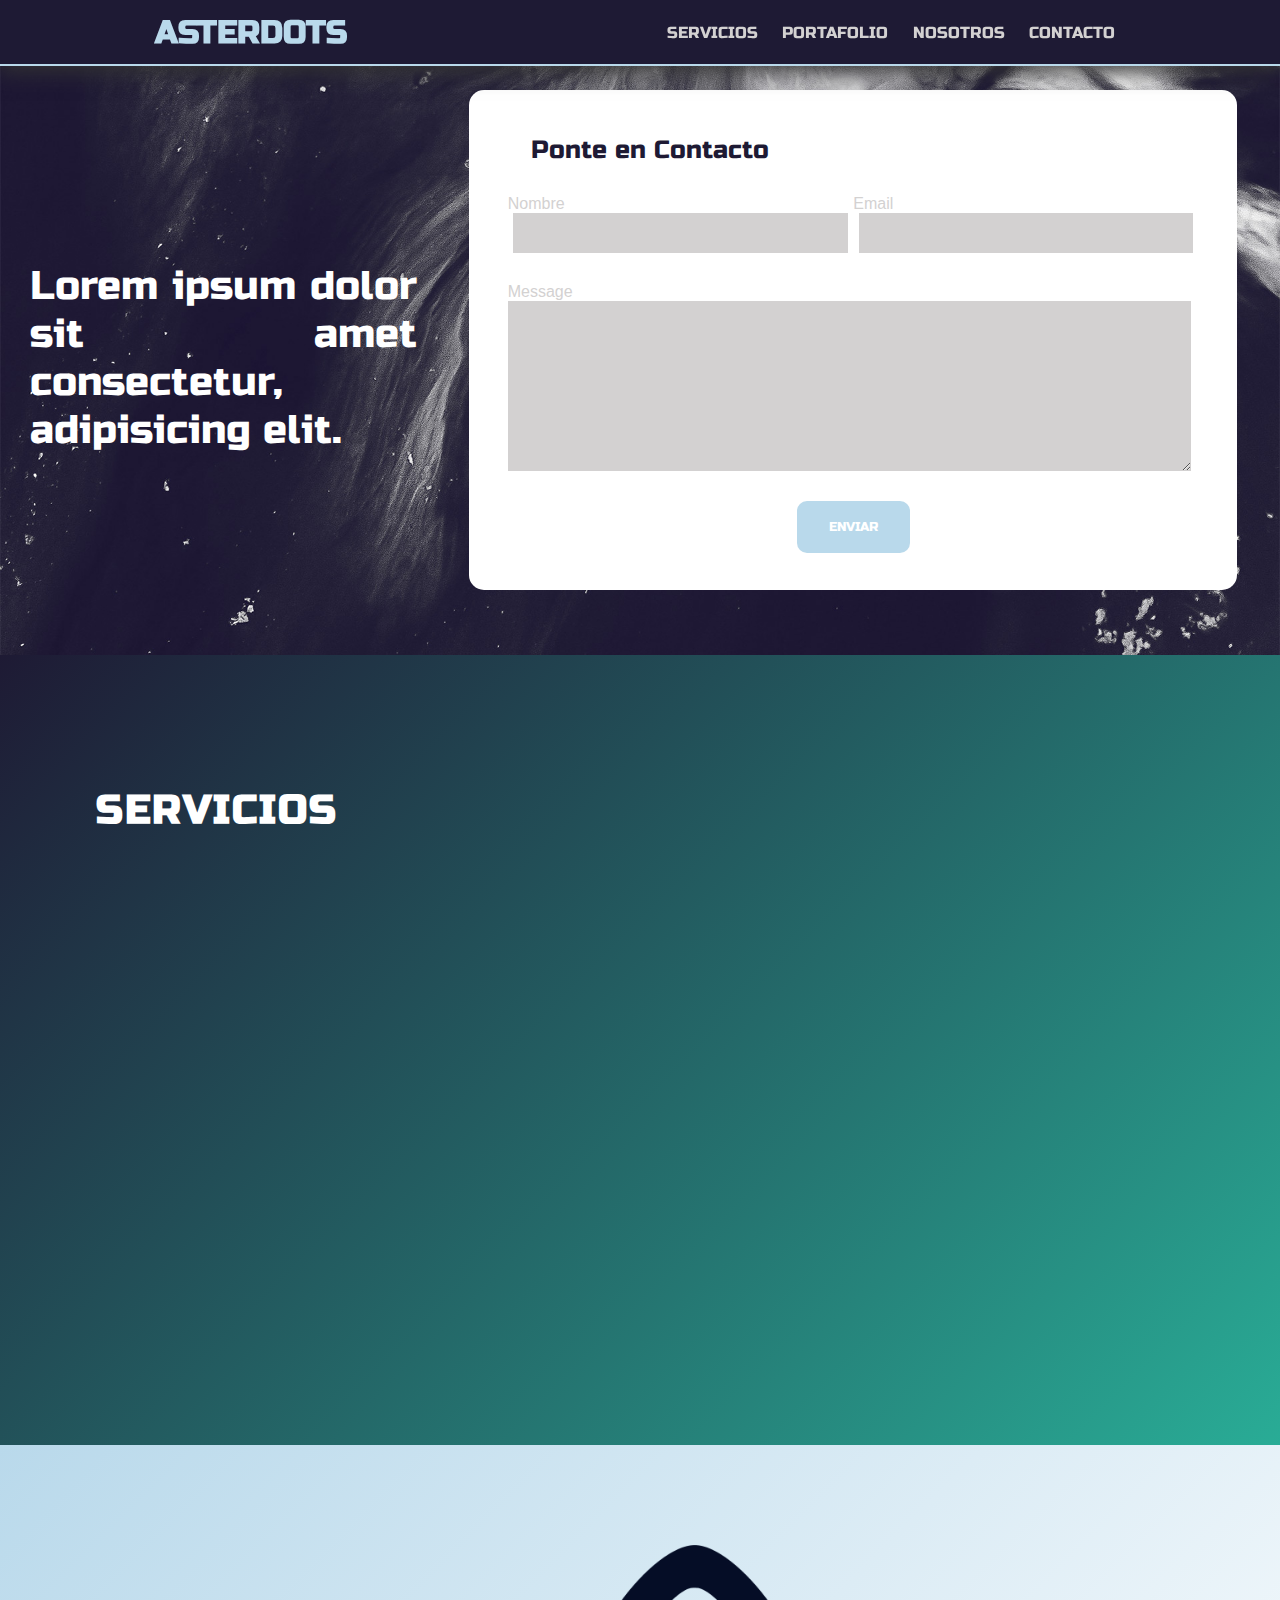
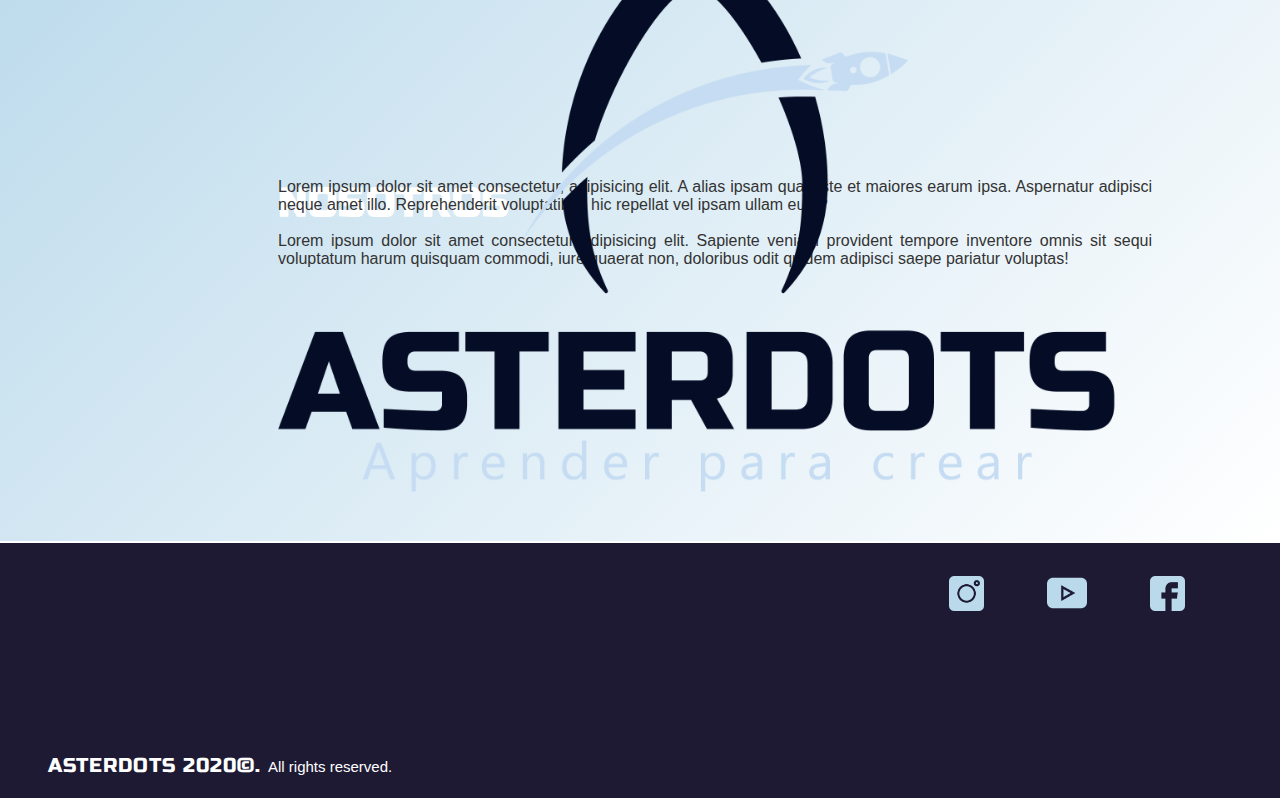
<file: Asterdots/index.html>
<!DOCTYPE html>
<html lang="en">
<head>
    <meta charset="UTF-8">
    <meta name="viewport" content="width=device-width, initial-scale=1.0">
    <meta http-equiv="X-UA-Compatible" content="ie=edge">
    <title>Asterdots</title>
    <link rel="stylesheet" href="css/main.css">
    <link rel="icon" href="img/fav.png" type="image/png">
    <link href="https://fonts.googleapis.com/css?family=Open+Sans|Russo+One&display=swap" rel="stylesheet">
</head>
<body>
    <div class="hamburger-menu" id="ham-menu" onclick="hide()">
        <div class="menu">
            <div>
                <div>
                    <ul>
                        <li><a href="#service-page" onclick="hide()">SERVICIOS</a></li>
                        <li><a href="html/portfolio.html" onclick="hide()">PORTAFOLIO</a></li>
                        <li><a href="#about-page" onclick="hide()">NOSOTROS</a></li>
                        <li><a href="#contact-page" onclick="hide()">CONTACTO</a></li>
                    </ul>
                </div>
            </div>
        </div>
    </div>
    <header>
        <a href="#"><h1>ASTERDOTS</h1></a>
        <nav class="menu-horizontal">
            <ul>
                <li><a href="#service-page">SERVICIOS</a></li>
                <li><a href="html/portfolio.html">PORTAFOLIO</a></li>
                <li><a href="#about-page">NOSOTROS</a></li>
                <li><a href="#contact-page">CONTACTO</a></li>
            </ul>
        </nav>
        <div class="header__menu--wrapper">
            <input type="checkbox" class="toggler" id="shutter" onclick="hide()">
            <div class="hamburger" id="hamburger"><div></div></div>
        </div>
    </header>
    <main class="container">
        <div class="hero">
            <span>Lorem ipsum dolor sit amet consectetur, adipisicing elit.</span>
            <div class="hero-form">
                <span>Ponte en Contacto</span>
                <form action="#" id="form">
                    <div class="name-input">
                        <p>Nombre</p>
                        <input type="text">
                    </div>
                    <div class="email-input">
                        <p>Email</p>
                        <input type="text">
                    </div>
                    <div class="message-input">
                        <p>Message</p>
                        <textarea name="" id="" cols="30" rows="10"></textarea>
                    </div>
                    <div class="button-input">
                        <button>ENVIAR</button>
                    </div>
                </form>
            </div>
        </div>
        <div class="servicios-container" id="service-page">
            <div class="serv-txt">
                <h2>SERVICIOS</h2>
            </div>
            <div class="serv" id="desarrollo"> <span>Desarrollo web</span> </div>
            <div class="serv" id="brand"> <span>Branding</span> </div>
            <div class="serv" id="mkt"> <span>Marketing Digital</span> </div>
        </div>
        <div class="about-container">
            <div class="about" id="about-page">
                <h2>NOSOTROS</h2>
                <div class="txt">
                    <p>Lorem ipsum dolor sit amet consectetur, adipisicing elit. A alias ipsam quas iste et maiores earum ipsa. Aspernatur adipisci neque amet illo. Reprehenderit voluptatibus hic repellat vel ipsam ullam eum?</p>
                    <br>
                    <p>Lorem ipsum dolor sit amet consectetur adipisicing elit. Sapiente veniam provident tempore inventore omnis sit sequi voluptatum harum quisquam commodi, iure quaerat non, doloribus odit quidem adipisci saepe pariatur voluptas!</p>
                </div>
                <br>
                <img src="img/logo.png" alt="">
            </div>
        </div>
    </main>
    <footer id="contact-page">
        <div class="footer-txt">
            <!--<span>Ponte en Contacto</span>-->
            <div class="social-media">
                 <a href="https://www.instagram.com/asterdots/" target="_blank"> <img src="img/it.png" alt="" id="it"> </a>
                 <a href="https://www.youtube.com/channel/UC3nblRQ8EN4Ax-28-f6YMRg" target="_blank"> <img src="img/yt.png" alt="" id="yt"> </a>
                <a href="https://www.facebook.com/asterdots/" target="_blank"> <img src="img/fb.png" alt="" id="fb"> </a>
            </div>
        </div>
       <div class="footer-info"> <p><span>ASTERDOTS 2020&copy;. </span>  All rights reserved.</p></div>
       <script src="./js/app.js"></script>
    </footer>    
</body>
</html>
</file>
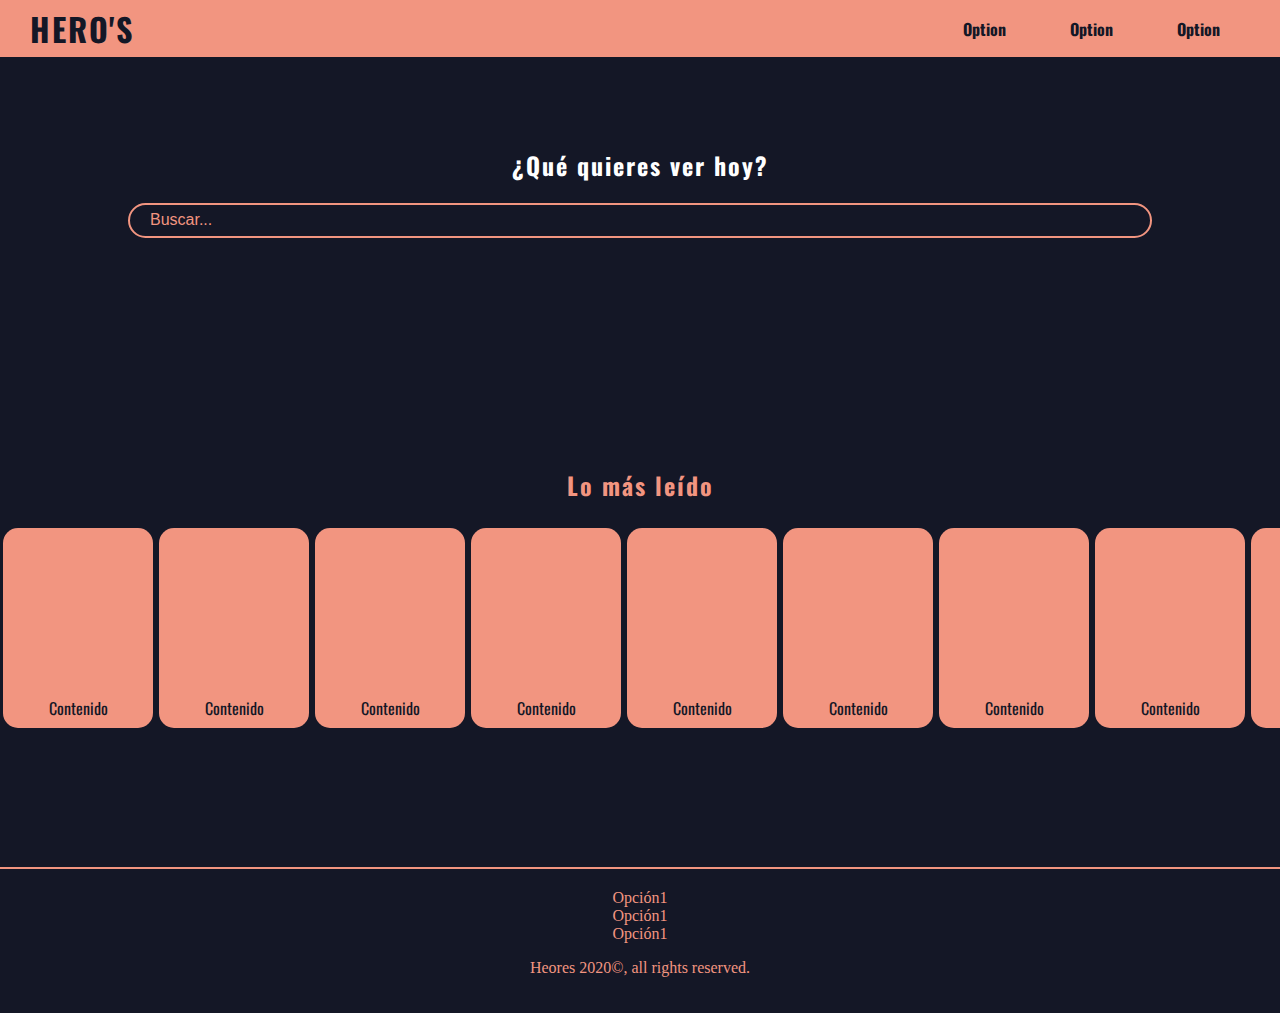
<file: Test/index.html>
<!DOCTYPE html>
<html lang="en">
  <head>
    <meta charset="UTF-8">
    <meta name="viewport" content="width=device-width, initial-scale=1.0">
    <title>Hero's</title>
    <link rel="stylesheet" href="./css/styles.css">
  </head>
  <body>
    <header class="header">
      <h1>HERO'S</h1>
      <nav class="horizontal-menu">
        <a href="/">Option</a>
        <a href="/">Option</a>
        <a href="/">Option</a>
      </nav>
      <div class="header__menu--profile">
        <!-- <p>Menu</p> -->
        <img src="./assets/menu.png" alt="menu">
        <div class="hamburger-menu">
          <ul>
            <li><a href="/">Opción</a></li>
            <li><a href="/">Opción</a></li>
            <li><a href="/">Opción</a></li>
          </ul>
        </div>
      </div>
    </header>
    <section class="main">
      <h2 class="main__title">¿Qué quieres ver hoy?</h2>
      <input class="main__title--input" type="text" placeholder="Buscar...">
    </section>
    <section class="carousel">
      <h2>Lo más leído</h2>
      <div class="carousel__container">
        <div class="carousel-item">Contenido</div>
        <div class="carousel-item">Contenido</div>
        <div class="carousel-item">Contenido</div>
        <div class="carousel-item">Contenido</div>
        <div class="carousel-item">Contenido</div>
        <div class="carousel-item">Contenido</div>
        <div class="carousel-item">Contenido</div>
        <div class="carousel-item">Contenido</div>
        <div class="carousel-item">Contenido</div>
      </div>
    </section>
    <footer class="footer">
      <a href="/">Opción1</a>
      <a href="/">Opción1</a>
      <a href="/">Opción1</a>
      <p><span>Heores 2020&copy;,</span> all rights reserved.</p>
    </footer>
  </body>
</html>
</file>
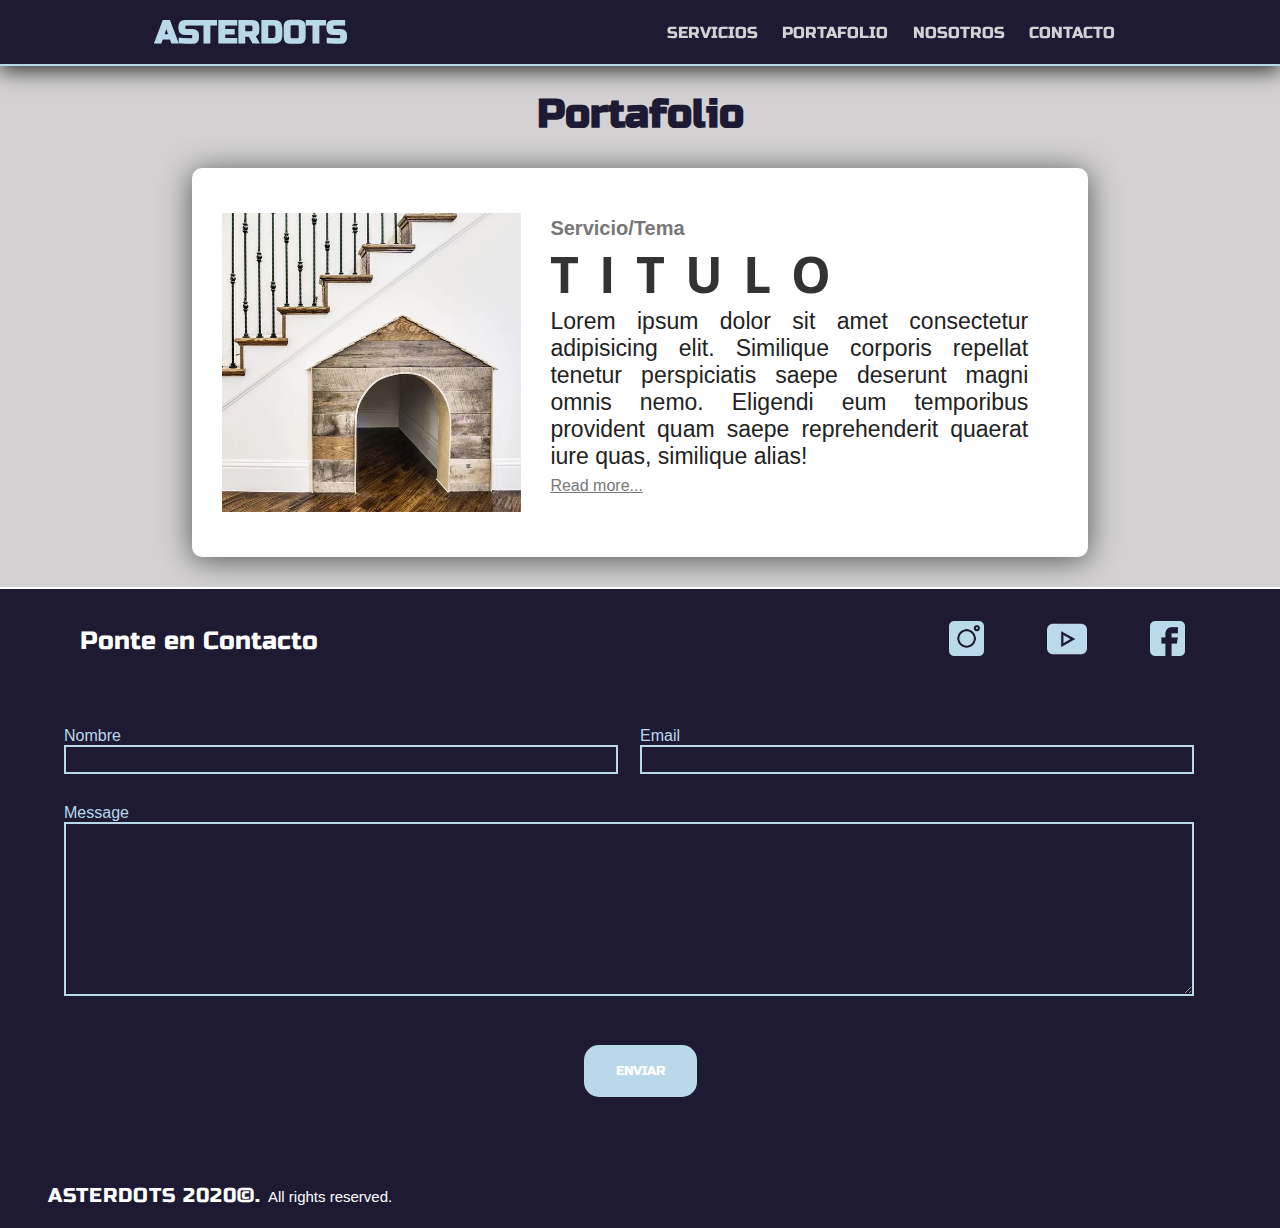
<file: Asterdots/html/portfolio.html>
<!DOCTYPE html>
<html lang="en">
<head>
    <meta charset="UTF-8">
    <meta name="viewport" content="width=device-width, initial-scale=1.0">
    <meta http-equiv="X-UA-Compatible" content="ie=edge">
    <title>Asterdots</title>
    <link rel="stylesheet" href="../css/main.css">
    <link rel="icon" href="../img/fav.png" type="image/png">
    <link href="https://fonts.googleapis.com/css?family=Open+Sans|Russo+One&display=swap" rel="stylesheet">
</head>
<body>
    <div class="hamburger-menu" id="ham-menu" onclick="hide()">
        <div class="menu">
            <div>
                <div>
                    <ul>
                        <li><a href="../index.html#service-page" onclick="hide()">SERVICIOS</a></li>
                        <li><a href="#" onclick="hide()">PORTAFOLIO</a></li>
                        <li><a href="../index.html#about-page" onclick="hide()" >NOSOTROS</a></li>
                        <li><a href="../index.html#contact-page" onclick="hide()">CONTACTO</a></li>
                    </ul>
                </div>
            </div>
        </div>
    </div>
    <header>
        <a href="../index.html"><h1>ASTERDOTS</h1></a>
        <nav class="menu-horizontal">
            <ul>
                <li><a href="../index.html#service-page">SERVICIOS</a></li>
                <li><a href="#">PORTAFOLIO</a></li>
                <li><a href="../index.html#about-page">NOSOTROS</a></li>
                <li><a href="../index.html#contact-page">CONTACTO</a></li>
            </ul>
        </nav>
        <div class="header__menu--wrapper">
            <input type="checkbox" class="toggler" id="shutter" onclick="hide()">
            <div class="hamburger" id="hamburger"><div></div></div>
        </div>
    </header>
    <main class="container">
        <div class="portfolio-container">
            <h1>Portafolio</h1>
            <div class="project-card">
                <img src="../img/house.webp" alt="">
                <div class="project-title">
                    <span>Servicio/Tema</span>
                    <h2>TITULO</h2>
                </div>
                <p>Lorem ipsum dolor sit amet consectetur adipisicing elit. Similique corporis repellat tenetur perspiciatis saepe deserunt magni omnis nemo. Eligendi eum temporibus provident quam saepe reprehenderit quaerat iure quas, similique alias! <br /> <a href="#">Read more...</a></p>
            </div>
        </div>
    </main>
    <footer id="contact-page">
        <div class="footer-txt">
            <span>Ponte en Contacto</span>
            <div class="social-media">
                 <a href="https://www.instagram.com/asterdots/" target="_blank"> <img src="../img/it.png" alt="" id="it"> </a>
                 <a href="https://www.youtube.com/channel/UC3nblRQ8EN4Ax-28-f6YMRg" target="_blank"> <img src="../img/yt.png" alt="" id="yt"> </a>
                <a href="https://www.facebook.com/asterdots/" target="_blank"> <img src="../img/fb.png" alt="" id="fb"> </a>
            </div>
        </div>
         <div class="footer-form">
            <form action="">
                <div class="footer-name">
                    <p>Nombre</p>
                    <input type="text">
                </div>
                <div class="footer-email">
                    <p>Email</p>
                    <input type="text">
                </div>
                <div class="footer-message">
                    <p>Message</p>
                    <textarea name="" id="" cols="30" rows="10"></textarea>
                </div>
                <div class="footer-button">
                    <button>ENVIAR</button>
                </div>
            </form>
        </div> 
       <div class="footer-info"> <p><span>ASTERDOTS 2020&copy;. </span>  All rights reserved.</p></div>
       <script src="../js/app.js"></script>
    </footer>    
</body>
</html>
</file>
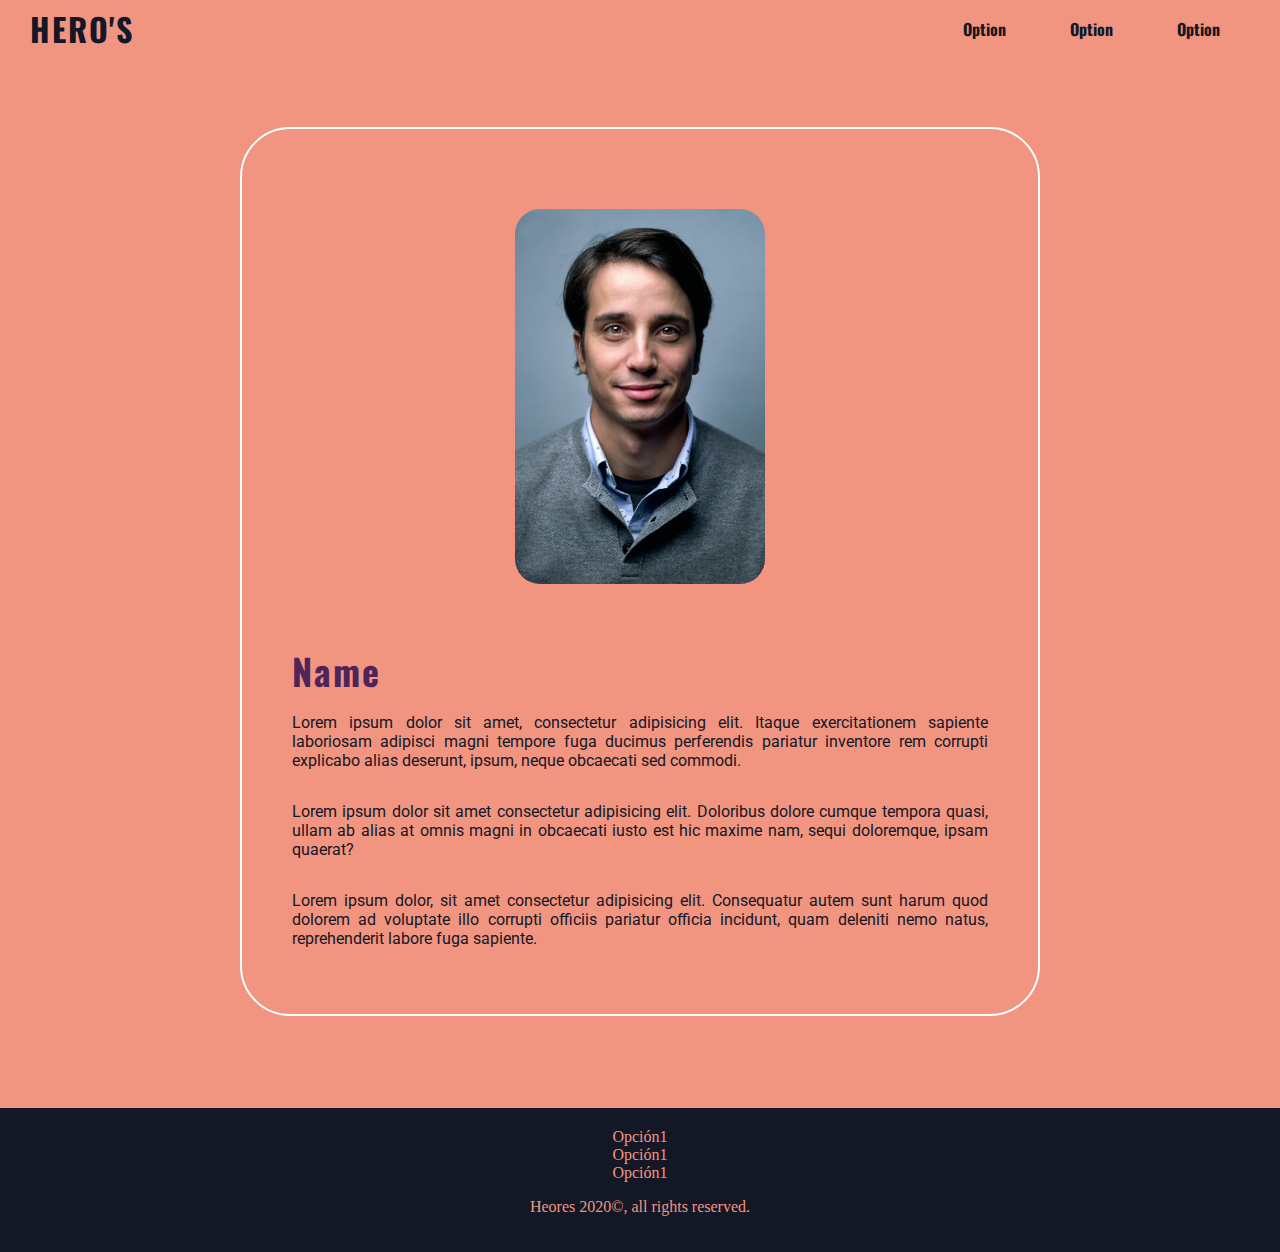
<file: Test/html/Biografía.html>
<!DOCTYPE html>
<html lang="en">
  <head>
    <meta charset="UTF-8">
    <meta name="viewport" content="width=device-width, initial-scale=1.0">
    <title>Biografía</title>
    <link rel="stylesheet" href="../css/styles.css">
  </head>
  <body>
    <header class="header">
      <h1>HERO'S</h1>
      <nav class="horizontal-menu">
        <a href="/">Option</a>
        <a href="/">Option</a>
        <a href="/">Option</a>
      </nav>
      <div class="header__menu--profile">
        <!-- <p>Menu</p> -->
        <img src="../assets/menu.png" alt="menu">
        <div class="hamburger-menu">
          <ul>
            <li><a href="/">Opción</a></li>
            <li><a href="/">Opción</a></li>
            <li><a href="/">Opción</a></li>
          </ul>
        </div>
      </div>
    </header>

    <section class="biografy__container">
        <div class="biografy">
            <img src="../assets/portrait.jpg" alt="Heroe Picture" class="biografy--image">
            <h2>Name</h2>
            <p>Lorem ipsum dolor sit amet, consectetur adipisicing elit. Itaque exercitationem sapiente laboriosam adipisci magni tempore fuga ducimus perferendis pariatur inventore rem corrupti explicabo alias deserunt, ipsum, neque obcaecati sed commodi.</p>
            <p>Lorem ipsum dolor sit amet consectetur adipisicing elit. Doloribus dolore cumque tempora quasi, ullam ab alias at omnis magni in obcaecati iusto est hic maxime nam, sequi doloremque, ipsam quaerat?</p>
            <p>Lorem ipsum dolor, sit amet consectetur adipisicing elit. Consequatur autem sunt harum quod dolorem ad voluptate illo corrupti officiis pariatur officia incidunt, quam deleniti nemo natus, reprehenderit labore fuga sapiente.</p>
        </div>
    </section>

    <footer class="footer">
      <a href="/">Opción1</a>
      <a href="/">Opción1</a>
      <a href="/">Opción1</a>
      <p><span>Heores 2020&copy;,</span> all rights reserved.</p>
    </footer>
  </body>
</html>
</file>
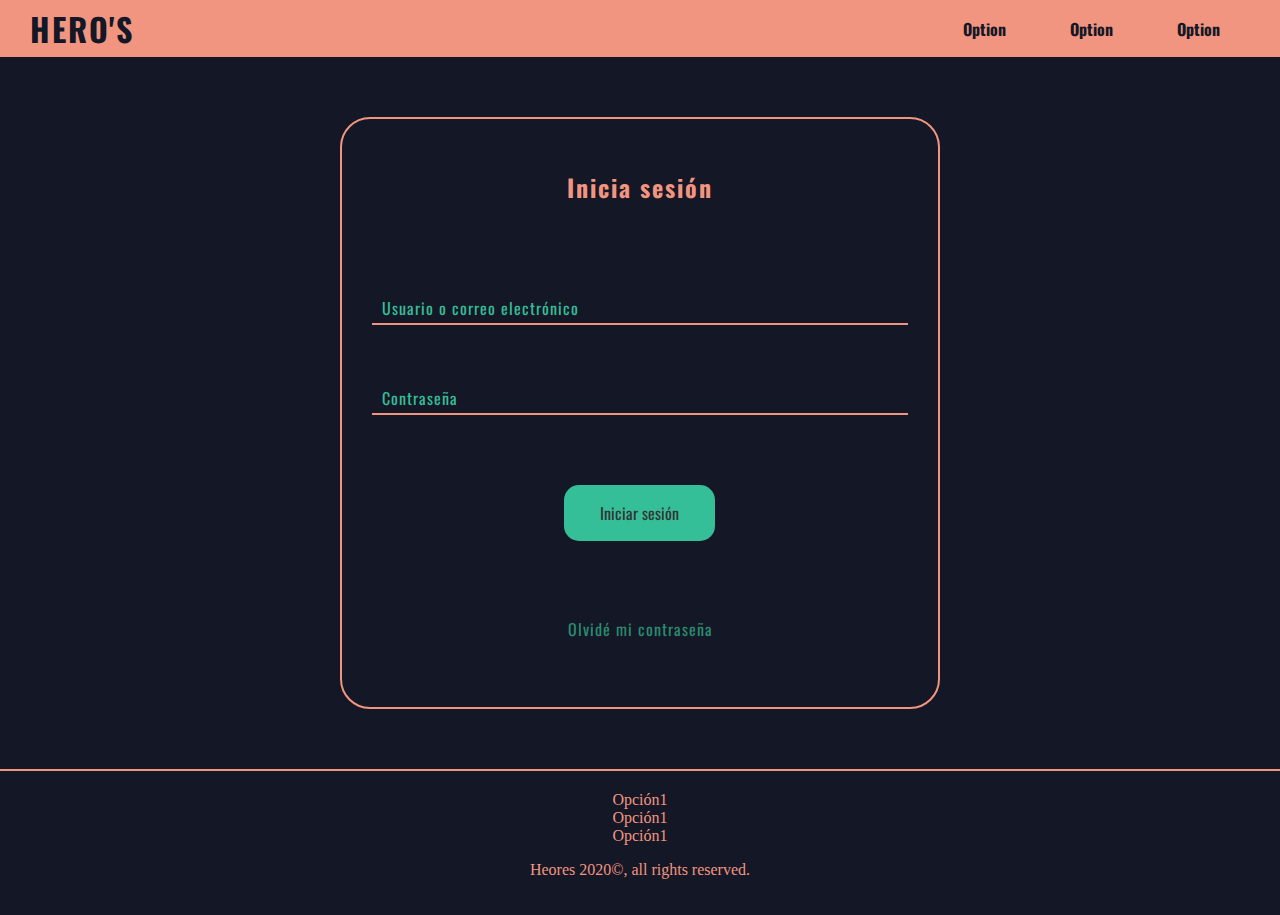
<file: Test/html/sesion.html>
<!DOCTYPE html>
<html lang="en">
<head>
    <meta charset="UTF-8">
    <meta name="viewport" content="width=device-width, initial-scale=1.0">
    <title>Iniciar Sesión</title>
    <link rel="stylesheet" href="../css/styles.css">
</head>
<body>
    <header class="header">
        <h1>HERO'S</h1>
        <nav class="horizontal-menu">
          <a href="/">Option</a>
          <a href="/">Option</a>
          <a href="/">Option</a>
        </nav>
        <div class="header__menu--profile">
          <!-- <p>Menu</p> -->
          <img src="../assets/menu.png" alt="menu">
          <div class="hamburger-menu">
            <ul>
              <li><a href="/">Opción</a></li>
              <li><a href="/">Opción</a></li>
              <li><a href="/">Opción</a></li>
            </ul>
          </div>
        </div>
      </header>

      <section class="sesion">
        <div class="sesion__container">
            <h2>Inicia sesión</h2>
            <form action="" class="sesion--form">
                <input type="text" placeholder="Usuario o correo electrónico" required>
                <input type="text" placeholder="Contraseña" required>
                <button>Iniciar sesión</button>
            </form>
            <p><a href="/">Olvidé mi contraseña</a></p>
        </div>
      </section>

      <footer class="footer">
        <a href="/">Opción1</a>
        <a href="/">Opción1</a>
        <a href="/">Opción1</a>
        <p><span>Heores 2020&copy;,</span> all rights reserved.</p>
      </footer>
</body>
</html>
</file>
<file: Asterdots/css/main.css>
/*--ALL--*/
:root {
    --azul-fuerte: #1e1a34;
    --azul-claro: #B9D9EB;
    --gris-claro: #D3D1D1;
}
*{
    margin: 0 auto;
    padding: 0;
}
body {
    font-family: 'Opens Sans', sans-serif;
    font-size: 16px;
}
body h1, body h2, body h3, body h4, body h5, body h6 {
    font-family: 'Russo One', sans-serif;
}
/*--HEADER--*/
header {
    background: var( --azul-fuerte);
    display: flex;
    flex-flow: row nowrap;
    align-items: center;
    justify-content: center;
    width: 100%;
    height: 4em;
    position: sticky;
}
header a{
    text-decoration: none;
}
header h1 {
    color: var(--azul-claro);
}
/*--HERO--*/
.container .hero {
    background-image: url(../img/fondo.jpg);
    background-position: center;
    background-size: cover;
    width: 100%;
    height: auto;
}
.container .hero span{
    color: white;
    font-family: 'Russo One', sans-serif;
}
.container .hero .hero-form{
    background: white;
    color: var(--gris-claro);
    display: flex;
    flex-direction: column;
    justify-content: center;
}
.container .hero .hero-form span {
    color: var(--azul-fuerte);
}
.container .hero .hero-form input,
.container .hero .hero-form textarea{
    background: var(--gris-claro);
    border: none;
}
.container .hero .hero-form button {
    background: var(--azul-claro);
    border: none;
    color: white;
    font-family: 'Russo One', sans-serif;
}
.container .hero .hero-form .button-input button:hover {
    background: #555555;
}
.container .hero .hero-form .button-input button:active {
    background: #333333;
}
.container .hero .hero-form form .name-input input:active,
.container .hero .hero-form form .email-input input:active,
.container .hero .hero-form form .message-input textarea:active {
    border: none;
}
/*--SERVICES--*/
.container .servicios-container {
    width: 100%;
    background: linear-gradient(135deg, var(--azul-fuerte), #29AC96);
    color: white;
}

/*--ABOUT--*/
.container .about-container {
    width: 100%;
    background: linear-gradient(135deg, var(--azul-claro), white);
}
.container .about-container .about {
    width: 80%;
}
.container .about-container .about h2{
    color: white;
}
    /*--FOOTER--*/
footer {
    background: var(--azul-fuerte);
    color: white;
}
footer .footer-form .footer-name input,
footer .footer-form .footer-email input,
footer .footer-form .footer-message textarea {
    background: none;
}
footer .footer-form p{
    color: var(--azul-claro);
}
footer .footer-form .footer-button button{
    color: white;
    font-family: 'Russo One', sans-serif;
    background: var(--azul-claro);
    border: none;
}
/*----------------------------------MOBILE FIRST-------------------------------------*/
@media (min-width:320px) {
    /*--HEADER--*/
    header {
        border-bottom: 2px solid var(--azul-claro);
        position: fixed;
        left: 0;
        top: 0;
        box-shadow: #333333 0px 5px 20px;
    }
    header .menu-horizontal {
        display: none;
    }
   /*--Hamburguer Menu*-*/
   .header__menu--wrapper {
       background: white;
       margin-top: 40px;
   }
   .header__menu--wrapper .toggler {
       position: absolute;
       top: 0;
       right: 0;
       cursor: pointer;
       width: 50px;
       height: 50px;
       margin-top: 5px;
       margin-right: 15px;
       opacity: 0;
       z-index: 2;
   }
   .header__menu--wrapper .hamburger{
       position: absolute;
       top: 0;
       right: 0;
       z-index: 1;
       width: 60px;
       height: 60px;
       padding: 1rem;
       margin-right: 11px;
       box-sizing: border-box;
       display: flex;
       align-items: center;
       justify-content: center;
   }
   .header__menu--wrapper .hamburger > div {
       position: relative;
       width: 100%;
       height: 2px;
       background: white;
       display: flex;
       align-items: center;
       justify-content: center;
       transition: all 0.4s ease;
   }
   .header__menu--wrapper .hamburger > div:before,
   .header__menu--wrapper .hamburger > div:after {
       content: ' ';
       position: absolute;
       z-index: 1;
       top: -10px;
       width: 100%;
       height: 2.5px;
       background: inherit;
   }
   .header__menu--wrapper .hamburger > div:after {
       top: 10px;
   }
   /*--Toggler Animate-*/
   .header__menu--wrapper .toggler:checked + .hamburger > div {
       transform: rotate(135deg);
   }
   .header__menu--wrapper .toggler:checked + .hamburger > div:before,
   .header__menu--wrapper .toggler:checked + .hamburger > div:after {
       top: 0;
       transform: rotate(90deg);
   }
   /*Rotate on hover when checked*/
   .header__menu--wrapper .toggler:checked:hover + .hamburger > div {
       transform: rotate(225deg);
   }
   /*--Menu Links--*/
   .header__menu--wrapper .menu {
       position: fixed;
       top: 0;
       right: 0;
       display: flex;
       align-items: center;
       justify-content: center;
   }
   .hamburger-menu {
       background: rgba(50,50,50,0.9);
       position: absolute;
       width: 100%;
       height: 100vh;
       top: 67px;
       z-index: 1;
       visibility: hidden;
       overflow: hidden;
       display: flex;
       align-items: center;
       justify-content: center;
   }
   .hamburger-menu .menu li{
       margin: 30px 0;
       width: 100%;
       list-style: none;
       text-align: center;
   }
   .hamburger-menu .menu a {
       font-size: 30px;
       color: var(--gris-claro);
       text-decoration: none;
   }
   .hamburger-menu .menu a:hover{
       color: white;
   }
   .hamburger-menu .menu a:active{
    color: white;
}
   .header__menu--wrapper .toggler:checked ~ .hamburger-menu {
        visibility: visible;
   }
}
    /*--HERO--*/
    .container{
        padding-top: 60px;
    }
    .container .hero{
        display: grid;
        grid-template: 1fr 2fr / 100%;
        justify-content: center;
        align-items: center;
        height: auto;
    }
    .container .hero span{
        text-align: center;
        font-size: 25px;
        margin: 0 10px;
    }
    .container .hero .hero-form{
        border-radius: 15px;
        margin-bottom: 35px;
        width: 90%;
        padding: 10px 0;
        height: auto;
    }
    .container .hero .hero-form span {
        font-size: 20px;
    }
    .container .hero .hero-form form{
        width: 90%;
        height: 350px;
        display: grid;
        grid-template: 1fr 1fr 1fr/ 1fr 1fr;
        grid-template-areas: 'name email' 'msg msg' 'btn btn';
        justify-content: center;
        align-items: center;
    }
    .container .hero .hero-form form .name-input{
        grid-area: name;
        width: 100%;
        display: flex;
        flex-flow: column nowrap;
        justify-content: left;
    }
    .container .hero .hero-form form .email-input{
        grid-area: email;
        width: 100%;
        display: flex;
        flex-flow: column nowrap;
    }
    .container .hero .hero-form form .message-input{
        grid-area: msg;
        width: 100%;
        display: flex;
        flex-flow: column nowrap;
        justify-content: center;
    }
    .container .hero .hero-form form .button-input{
        grid-area: btn;
        display: flex;
        justify-content: center;
        width: 100%;
    }
    .container .hero .hero-form form .name-input input,
    .container .hero .hero-form form .email-input input{
        width: 90%;
        height: 28px;
        color: white;
        padding: 0 5px;
        margin-bottom: 10px;
        outline: none;
    }
    .container .hero .hero-form form .name-input p,
    .container .hero .hero-form form .email-input p{
        margin: 0;
    }
    .container .hero .hero-form .message-input p{
        margin: 0;
    }
    .container .hero .hero-form .message-input textarea{
        width: 95%;
        color: white;
        padding: 10px 5px;
        margin: 0;
        margin-bottom: 10px;
        outline: none;
    }
    .container .hero .hero-form .button-input button {
        padding: 18px 0;
        width: 95%;
        border-radius: 10px;
        outline: none;
    }
    /*--SERVICES--*/
    .container .servicios-container{
        display: grid;
        grid-template: 100px 1fr 1fr 1fr / 100%;
        padding-bottom: 70px;
        justify-items: center;
        align-items: center;
    }
    .container .servicios-container .serv-txt{
        letter-spacing: 2px;
        width: 100%;
        margin-top:30px;
        text-align: center;
    }
    .container .servicios-container .serv {
        background-size: cover;
        background-position: center;
        margin: 40px 0;
        display: flex;
        align-items: center;
        justify-content: center;
    }
    .container .servicios-container #desarrollo{
        background-image: url(../img//mkt.png);
    }
    .container .servicios-container #brand{
        background-image: url(../img/brand.png);
    }
    .container .servicios-container #mkt{
        background-image: url(../img//mkt.png);
    }
    .container .servicios-container .serv span{
        display: none;
    }
    .container .servicios-container .serv:hover {
        background-image: url(../img/house.webp);
    }
    /*--PORTFOLIO PAGE--*/
    .container .portfolio-container {
        background: var(--gris-claro);
        width: 100%;
        text-align: center;
        padding: 30px 0;
    }
    .container .portfolio-container h1{
        color: var(--azul-fuerte);
        margin-bottom: 30px;
        font-size: 40px;
    }
    .container .portfolio-container .project-card {
        width: 90%;
        height: auto;
        background: white;
        box-shadow: 0 3px 30px #555555;
        border-radius: 10px;
        align-items: center;
        padding: 30px 0;
    }
    .container .portfolio-container .project-card .project-title{
        display: flex;
        flex-flow: column;
        width: 80%;
    }
    .container .portfolio-container .project-card .project-title span{
        color: #777777;
        text-align: justify;
        margin: 0;
        font-weight: bold;
    }
    .container .portfolio-container .project-card .project-title h2{
        padding: 0;
        margin: 0;
        font-size: 50px;
        letter-spacing: 10px;
        color: #333333;
        font-family: 'Open Sans', sans-serif;
        font-weight: bold;
        align-self: start;
        display: inline-block;
        margin: 0;
    }
    .container .portfolio-container .project-card img{
        width: 80%;
    }
    .container .portfolio-container .project-card p{
        text-align: justify;
        width: 80%;
        margin-bottom: 30px;
        color: #222222;
        font-size: 18px;
    }
    .container .portfolio-container .project-card p a{
        color: #777777;
        font-size: 16px;
    }
    /*--ABOUT--*/
    .container .about-container .about{
        padding-bottom: 40px;
        padding-top: 30px;
    }
    .container .about-container{
        padding-top: 30px;
    }
    .container .about-container .about  h2{
        color: white;
        font-size: 25px;
        letter-spacing: 1px;
        margin-bottom: 20px;
        text-align: center;
    }
    .container .about-container .about p {
        text-align: justify;
        color: #333333;
    }
    .container .about-container .about img{
        width: 100%;
    }
    /*--FOOTER--*/
    footer {
        padding: 0;
        padding-bottom: 60px;
        border-top: 2px solid white;
    }
    footer .footer-txt{
        margin-top: 20px;
        display: grid;
        grid-template: 1fr 1fr / 1fr;
        grid-template-areas: 'social-media' 'txt-title';
        align-items: center;
        justify-items: center;
    }
    footer .footer-txt img{
        width: 20px;
    }
    footer .footer-txt .social-media {
        margin: 0;
        width: 40%;
        grid-area: social-media;
        display: flex;
        justify-content: space-around;
        align-items: center;
        border: 1.5px solid var(--azul-claro);
        border-radius: 20px;
        padding: 3px 6px;
    }
    footer .footer-txt .social-media #yt{
        width: 25px;
    }
    footer .footer-txt span{
        margin-top: 10px;
        grid-area: txt-title;
        font-family: 'Russo One', sans-serif;
        font-size: 25px;
        text-align: center;
    }
    footer .footer-form form{
        width: 90%;
        height: 320px;
        display: grid;
        grid-template: 1fr 1fr 1fr / 1fr 1fr;
        grid-template-areas: 'fname femail' 'fmsg fmsg' 'fbtn fbtn';
        justify-content: center;
        align-items: center;
        margin-top: 4rem;
        margin-bottom: 50px;
    }
    footer .footer-form .footer-name{
        grid-area: fname;
        width: 100%;
    }
    footer .footer-form .footer-email{
        grid-area: femail;
        width: 100%;
    }
    footer .footer-form .footer-message{
        grid-area: fmsg;
        width: 100%;
        margin-top: 3rem;
        margin-bottom: 2rem;
    }
    footer .footer-form .footer-button{
        grid-area: fbtn;
        width: 100%;

        display: flex;
        justify-content: center;
    }
    footer .footer-form .footer-name input,
    footer .footer-form .footer-email input{
        width: 89%;
        height: 25px;
        padding: 0 5px;
        color: white;
        outline: none;
    }
    footer .footer-form .footer-message textarea {
        width: 91%;
        padding: 10px;
        color: white;
        outline: none;
    }
    footer .footer-form .footer-name input,
    footer .footer-form .footer-email input,
    footer .footer-form .footer-message textarea {
        border: 2px solid var(--azul-claro);
    }
    footer .footer-form .footer-button button{
        width: 95%;
        padding: 18px 0;
        margin: 15px 0;
        border-radius: 10px;
        outline: none;
    }
    footer .footer-form .footer-button button:hover{
        background: var(--gris-claro);
        color: var(--azul-fuerte);
    }
    footer .footer-form .footer-button button:active{
        background: #555555;
    }
    footer .footer-info{
        position: relative;
        bottom: -40px;
        margin-top: 2rem;
        font-size: 12px;
        width: 100%;
        text-align: center;
    }
    footer .footer-info span{
        font-family: 'Russo One', sans-serif;
        font-size: 14px;
        letter-spacing: 1px;
    }
    .footer__contact--info {
        display: flex;
        flex-flow: column;
        align-items: center;
        justify-content: center;
    }
    .footer__contact--info p{
        margin: 20px 0;
    }

/*------------------------------------TABLET---------------------------------------*/
@media (min-width:760px) {
    /*--HERO--*/
    .container .hero .hero-form{
        height: 480px;
    }
    .container .hero .hero-form span{
        margin-bottom: 30px;
        font-size: 25px;
        text-align: justify;
        width: 80%;
        padding-left: 2rem;
    }
    .container .hero .hero-form form .name-input input,
    .container .hero .hero-form form .email-input input{
        width: 91%;
        height: 2.5rem;
        padding: 0 10px;
    }
    .container .hero .hero-form form .message-input{
        margin: 20px 0;
    }
    .container .hero .hero-form form .message-input textarea{
        width: 96%;
        padding: 10px;
    }
    .container .hero .hero-form form .button-input{
        margin-bottom: 20px;
    }
    .container .hero .hero-form form .button-input button{
        width: auto;
        padding: 18px 32px;
    }
    /*--SERVICES--*/
    .container .servicios-container{
        display: grid;
        grid-template: 1fr 1fr / 1fr 1fr 1fr;
        height: 80vh;
    }
    .container .servicios-container .serv-txt{
        grid-column-start: 1;
        grid-column-end: 4;
        margin-bottom: 5rem;
        text-align: justify;
        font-size: 20px;
    }
    .container .servicios-container .serv-txt h2{
        margin-left: 6rem;
    }
    /*--PORTFOLIO PAGE--*/
    .container .portfolio-container .project-card{
        display: grid;
        grid-template: 1fr 2fr / 1fr 2fr;
        grid-template-areas: 'img title' 'img txt';
        align-items: center;
        justify-content: center;
        width: 70%;
    }
    .container .portfolio-container .project-card img{
        grid-area: img;
        width: 100%;
        margin: 0 30px;

    }
    .container .portfolio-container .project-card .project-title{
        grid-area: title;
        align-self: end;
    }
    .container .portfolio-container .project-card .project-title h2{
        font-size: 40px;
    }
    .container .portfolio-container .project-card p{
        grid-area: txt;
        font-size: 16px;
    }
    /*--ABOUT--*/
    .container .about-container .about{
        padding-bottom: 40px;
        margin-top: 0;
    }
    .container .about-container .about h2{
        text-align: justify;
        margin: 0;
        font-size: 40px;
    }
    .container .about-container .about {
        display: grid;
        grid-template: 40px 1fr / 1fr 1fr;
        grid-template-areas: 'title title' 'txt img';
        align-items: center;
        justify-content: center;
        grid-column-gap: 50px;
    }
    .container .about-container .about h2{
        grid-area: title;
        margin-bottom: 40px;
    }
    .container .about-container .about .txt {
        grid-area: txt;
    }
    .container .about-container .about img {
        grid-area: img;
    }
    /*--FOOTER--*/
    footer .footer-txt{
        grid-template: 1fr / 2fr 1fr;
        grid-template-areas: 'txt-title social-media';
        align-items: center;
        justify-items: center;
    }
    footer .footer-txt img{
        width: 25px;
    }
    footer .footer-txt .social-media {
        margin: 0;
        margin-top: 10px;
        width: 70%;
        grid-area: social-media;
        padding: 0;
        border: none;
    }
    footer .footer-txt .social-media #yt{
        width: 30px;
    }
    footer .footer-txt span{
        grid-area: txt-title;
        margin-left: 3rem;
    }
    footer .footer-info {
        text-align: justify;
    }
    footer .footer-form .footer-name input,
    footer .footer-form .footer-email input{
        padding: 0 10px;
        width: 92%;
    }
    footer .footer-form .footer-message{
        margin: 30px 0;
    }
    footer .footer-form .footer-message textarea{
        width: 96%;
    }
    footer .footer-form .footer-button button {
        width: auto;
        padding: 18px 32px;
        border-radius: 15px;
    }
    footer .footer-info p{
        margin-left: 3rem;
    }
}
/*--------------------------------------DESKTOP--------------------------------*/
@media (min-width:1020px) {
    /*--HEADER--*/
    header {
        justify-content: space-around;
    }
    header .menu-horizontal{
        display: flex;
    }
    .header__menu {
        display: none
    }
    header .menu-horizontal li{
        display: inline-block;
    }
    header .menu-horizontal li a{
        color: var(--gris-claro);
        text-decoration: none;
        font-family: 'Russo One', sans-serif;
        margin: 0 10px;
    }
    header .menu-horizontal li a:hover {
        color: var(--azul-claro);
    }
    header .menu-horizontal li a:active {
        color: white;
    }
    .hamburger-menu {
        display: none;
    }
    .header__menu--wrapper{
        display: none;
    }
    /*--HERO--*/
    .container .hero{
        grid-template: 1fr / 1fr 2fr;
        align-items: center;
        justify-content: center;
        padding: 30px 0;
    }
    .container .hero span {
        font-size: 40px;
        margin-left: 30px;
        text-align: justify;
    }
    /*--SERVICIOS--*/
    .container .servicios-container .serv-txt h2{
        font-size: 40px;
    }
    /*--PORTFOLIO PAGE--*/
    .container .portfolio-container .project-card .project-title span{
        font-size: 20px;
    }
    .container .portfolio-container .project-card .project-title h2{
        font-size: 50px;
        letter-spacing: 20px;
    }
    .container .portfolio-container .project-card p{
        font-size: 23px;
        align-self: start;
    }
    /*--ABOUT--*/
    .container .about-container .about {
        grid-template: 40px 1fr / 2fr 1fr;
    }
    /*--FOOTER--*/
    footer span{
        font-size: 40px;
    }
    footer .footer-txt img{
        width: 35px;
    }
    footer .footer-txt .social-media #yt{
        width: 40px;
    }
    footer .footer-txt span{
        grid-area: txt-title;
        margin-left: 5rem;
    }
    footer .footer-info{
        margin-top: 6rem;
    }
    footer .footer-info p{
        font-size: 15px;
    }
    footer .footer-info span{
        font-size: 20px;
    }
}
@media (min-width:1500px) {
    .container .servicios-container .serv{
        height: 300px;
        width: 300px;
    }
    .container .about-container .about p {
        font-size: 20px;
    }
}
</file>
<file: Test/css/styles.css>
@import url("https://fonts.googleapis.com/css?family=Oswald|Roboto&display=swap");
@import url("https://fonts.googleapis.com/css?family=Oswald|Roboto&display=swap");
@import url("https://fonts.googleapis.com/css?family=Oswald|Roboto&display=swap");
@import url("https://fonts.googleapis.com/css?family=Oswald|Roboto&display=swap");
@import url("https://fonts.googleapis.com/css?family=Oswald|Roboto&display=swap");
@import url("https://fonts.googleapis.com/css?family=Oswald|Roboto&display=swap");
@import url("https://fonts.googleapis.com/css?family=Oswald|Roboto&display=swap");
@import url("https://fonts.googleapis.com/css?family=Oswald|Roboto&display=swap");
.header {
  background: #F29580;
  padding: 5px 30px;
  box-sizing: border-box;
  width: 100%;
  display: flex;
  flex-direction: row;
  align-items: center;
  justify-content: space-between;
  margin: 0;
  z-index: 2; }
  .header h1 {
    color: #141726; }
  .header .horizontal-menu a {
    color: #141726;
    font-family: "Oswald", sans-serif;
    margin: 0 30px;
    font-size: 16px;
    font-weight: bold;
    text-decoration: none; }
  .header .horizontal-menu a:hover {
    text-decoration: underline; }
    @media screen and (min-width: 1020px) {
      .header .horizontal-menu a:hover {
        margin: 0 20px; } }
  @media screen and (max-width: 1020px) {
    .header .horizontal-menu {
      display: none; } }
  @media screen and (min-width: 1020px) {
    .header .header__menu {
      display: none; } }
  .header .header__menu--profile {
    display: flex;
    flex-direction: row;
    align-items: center;
    justify-content: center; }
    .header .header__menu--profile p {
      font-family: "Oswald", sans-serif;
      margin-right: 10px;
      color: #141726; }
    .header .header__menu--profile img {
      height: 30px;
      z-index: 3; }
    @media screen and (min-width: 1020px) {
      .header .header__menu--profile {
        display: none; } }

.header__menu--profile img:hover ~ .hamburger-menu {
  visibility: visible; }

.hamburger-menu {
  background: #34BF98;
  z-index: 2;
  position: absolute;
  width: 50%;
  top: 0;
  right: 0;
  box-shadow: black -2px 2px 30px;
  height: 60vh;
  display: flex;
  flex-direction: row;
  align-items: center;
  justify-content: center;
  visibility: hidden; }
  .hamburger-menu ul {
    display: flex;
    flex-direction: column;
    align-items: flex-end;
    justify-content: center;
    padding-right: 30px;
    box-sizing: border-box;
    width: 100%; }
    .hamburger-menu ul li, .hamburger-menu ul li a {
      display: inline-block;
      margin: 20px 0;
      text-decoration: none;
      font-family: "Oswald", sans-serif;
      font-size: 16px;
      color: #141726; }
    .hamburger-menu ul a:hover {
      text-decoration: underline; }
  .hamburger-menu :hover {
    visibility: visible; }

.footer {
  background: #141726;
  border-top: 2px solid #F29580;
  position: relative;
  bottom: 0;
  padding: 20px 0;
  width: 100%;
  height: auto;
  display: flex;
  flex-direction: column;
  align-items: center;
  justify-content: center; }
  .footer a, .footer p {
    color: #F29580;
    text-decoration: none; }

.main {
  width: 100%;
  margin: 0;
  height: 30vh;
  background: #141726;
  display: flex;
  flex-direction: column;
  align-items: center;
  justify-content: center; }
  .main .main__title {
    color: white;
    font-family: "Oswald", sans-serif; }
  .main .main__title--input {
    background: #141726;
    width: 80%;
    height: 35px;
    border: 2px solid #F29580;
    border-radius: 25px;
    padding: 0 20px;
    box-sizing: border-box;
    color: #F29580;
    font-size: 16px;
    outline: none;
    margin-top: 20px; }
  .main ::placeholder {
    color: #F29580;
    font-size: 16px; }

.carousel {
  background: #141726;
  width: 100%;
  height: 60vh;
  padding: 0;
  display: flex;
  flex-direction: column;
  align-items: center;
  justify-content: center; }
  .carousel h2 {
    color: #F29580;
    margin-bottom: 25px; }
  .carousel .carousel__container {
    white-space: nowrap;
    height: auto;
    width: 100%;
    overflow-x: auto;
    margin: 0;
    display: flex;
    flex-direction: row;
    align-items: center;
    justify-content: flex-start; }
    .carousel .carousel__container .carousel-item {
      display: inline-block;
      height: 200px;
      min-width: 150px;
      object-fit: cover;
      background: #F29580;
      margin: 0 3px;
      border-radius: 15px;
      padding-bottom: 8px;
      box-sizing: border-box;
      color: #141726;
      font-family: "Oswald", sans-serif;
      display: flex;
      flex-direction: colum;
      align-items: flex-end;
      justify-content: center; }

.carousel__container::-webkit-scrollbar {
  background-color: #141726; }

.carousel__container::-webkit-scrollbar-thumb {
  background-color: #F29580;
  border-radius: 5px;
  visibility: hidden; }

.carousel__container::-webkit-scrollbar-track {
  border-radius: 20px;
  background: #141726; }

.carousel__container::-webkit-scrollbar-thumb:hover {
  background-color: #2A8C70;
  border-radius: 5px;
  visibility: visible; }

.register {
  background-color: #141726;
  width: 100%;
  height: auto;
  display: flex;
  flex-direction: column;
  align-items: center;
  justify-content: center; }
  .register .register__container {
    width: 90%;
    height: auto;
    margin: 50px 0;
    display: flex;
    flex-direction: column;
    align-items: center;
    justify-content: center; }
    .register .register__container h2 {
      color: #F29580;
      font-size: 48px;
      margin: 50px 0; }
    @media screen and (min-width: 1020px) {
      .register .register__container {
        width: 400px;
        border: 2px solid #F29580;
        padding: 20px;
        border-radius: 30px; } }
    .register .register__container form {
      display: flex;
      flex-direction: column;
      align-items: center;
      justify-content: center;
      width: 100%;
      height: auto;
      margin-bottom: 50px; }
      .register .register__container form input {
        background: #141726;
        border: none;
        border-bottom: 2px solid #F29580;
        width: 100%;
        height: 30px;
        color: #34BF98;
        margin: 20px 0;
        outline: none;
        padding: 0 10px;
        box-sizing: border-box; }
      .register .register__container form ::placeholder {
        color: #34BF98;
        font-family: "Oswald", sans-serif;
        font-size: 16px; }
      .register .register__container form p {
        color: #777777;
        font-family: "Roboto", sans-serif;
        font-size: 12px; }
      .register .register__container form button {
        background: #34BF98;
        width: 100%;
        padding: 18px 0;
        box-sizing: border-box;
        border: none;
        border-radius: 30px;
        margin-top: 80px;
        color: #141726;
        font-family: "Oswald", sans-serif;
        font-size: 16px;
        cursor: pointer; }
        @media screen and (min-width: 720px) {
          .register .register__container form button {
            width: auto;
            padding: 12px 32px; } }
      .register .register__container form button:hover {
        background: #2A8C70;
        color: white; }

.biografy__container {
  background: #F29580;
  width: 100%;
  height: auto;
  margin: 0;
  padding: 30px 0;
  box-sizing: border-box; }
  @media screen and (min-width: 2500px) {
    .biografy__container {
      height: 90vh; } }

.biografy {
  width: 90%;
  margin: 0 auto;
  margin-bottom: 20px;
  height: auto;
  display: flex;
  flex-direction: column;
  align-items: center;
  justify-content: space-between; }
  .biografy h2 {
    color: #4E2559;
    font-family: "Oswald", sans-serif;
    font-size: 36px;
    align-self: start; }
  .biografy p {
    color: #141726;
    font-family: "Roboto", sans-serif;
    font-size: 16px;
    text-align: justify; }
  @media screen and (min-width: 700px) {
    .biografy {
      width: 80%;
      margin-bottom: 50px; } }
  @media screen and (min-width: 1020px) {
    .biografy {
      margin-top: 40px;
      margin-bottom: 60px;
      width: 800px;
      padding: 50px;
      box-sizing: border-box;
      border-radius: 50px;
      border: 2px solid white; } }

.biografy--image {
  width: 150px;
  object-fit: cover;
  border-radius: 25px;
  margin: 20px 0 30px 0; }
  @media screen and (min-width: 700px) {
    .biografy--image {
      width: 250px;
      margin: 30px 0 60px 0; } }

.sesion {
  background: #141726;
  height: auto;
  width: 100%;
  display: flex;
  flex-direction: row;
  align-items: center;
  justify-content: center; }

.sesion__container {
  width: 100%;
  padding: 50px 0;
  box-sizing: border-box;
  display: flex;
  flex-direction: column;
  align-items: center;
  justify-content: center; }
  @media screen and (min-width: 720px) {
    .sesion__container {
      width: 600px;
      border: 2px solid #F29580;
      border-radius: 30px;
      margin: 60px 0; } }
  .sesion__container h2 {
    color: #F29580;
    font-size: 24px; }
  .sesion__container .sesion--form {
    width: 90%;
    height: auto;
    margin: 60px 0;
    display: flex;
    flex-direction: column;
    align-items: center;
    justify-content: center; }
    .sesion__container .sesion--form input {
      background: none;
      border: none;
      border-bottom: 2px solid #F29580;
      width: 100%;
      height: 30px;
      margin: 30px 0;
      padding: 0 10px 3px 10px;
      box-sizing: border-box;
      outline: none;
      color: #34BF98;
      font-family: "Oswald", sans-serif;
      font-size: 16px;
      letter-spacing: 1px; }
    .sesion__container .sesion--form ::placeholder {
      color: #34BF98;
      font-family: "Oswald", sans-serif;
      font-size: 16px;
      letter-spacing: 1px; }
    .sesion__container .sesion--form button {
      margin-top: 40px;
      background: #34BF98;
      color: #333333;
      border: none;
      width: 95%;
      border-radius: 25px;
      padding: 16px 0;
      font-size: 16px;
      font-family: "Oswald", sans-serif;
      outline: none; }
      @media screen and (min-width: 720px) {
        .sesion__container .sesion--form button {
          width: auto;
          padding: 16px 36px;
          border-radius: 15px; } }
  .sesion__container a {
    color: #2A8C70;
    font-family: "Oswald", sans-serif;
    font-size: 16px;
    letter-spacing: 1px;
    text-decoration: none; }

a:hover {
  text-decoration: underline;
  color: #34BF98; }

button:hover {
  background: #2A8C70; }

body {
  margin: 0 auto; }

h1, h2, h3 {
  margin: 0;
  font-family: "Oswald", sans-serif;
  letter-spacing: 2px; }
</file>
